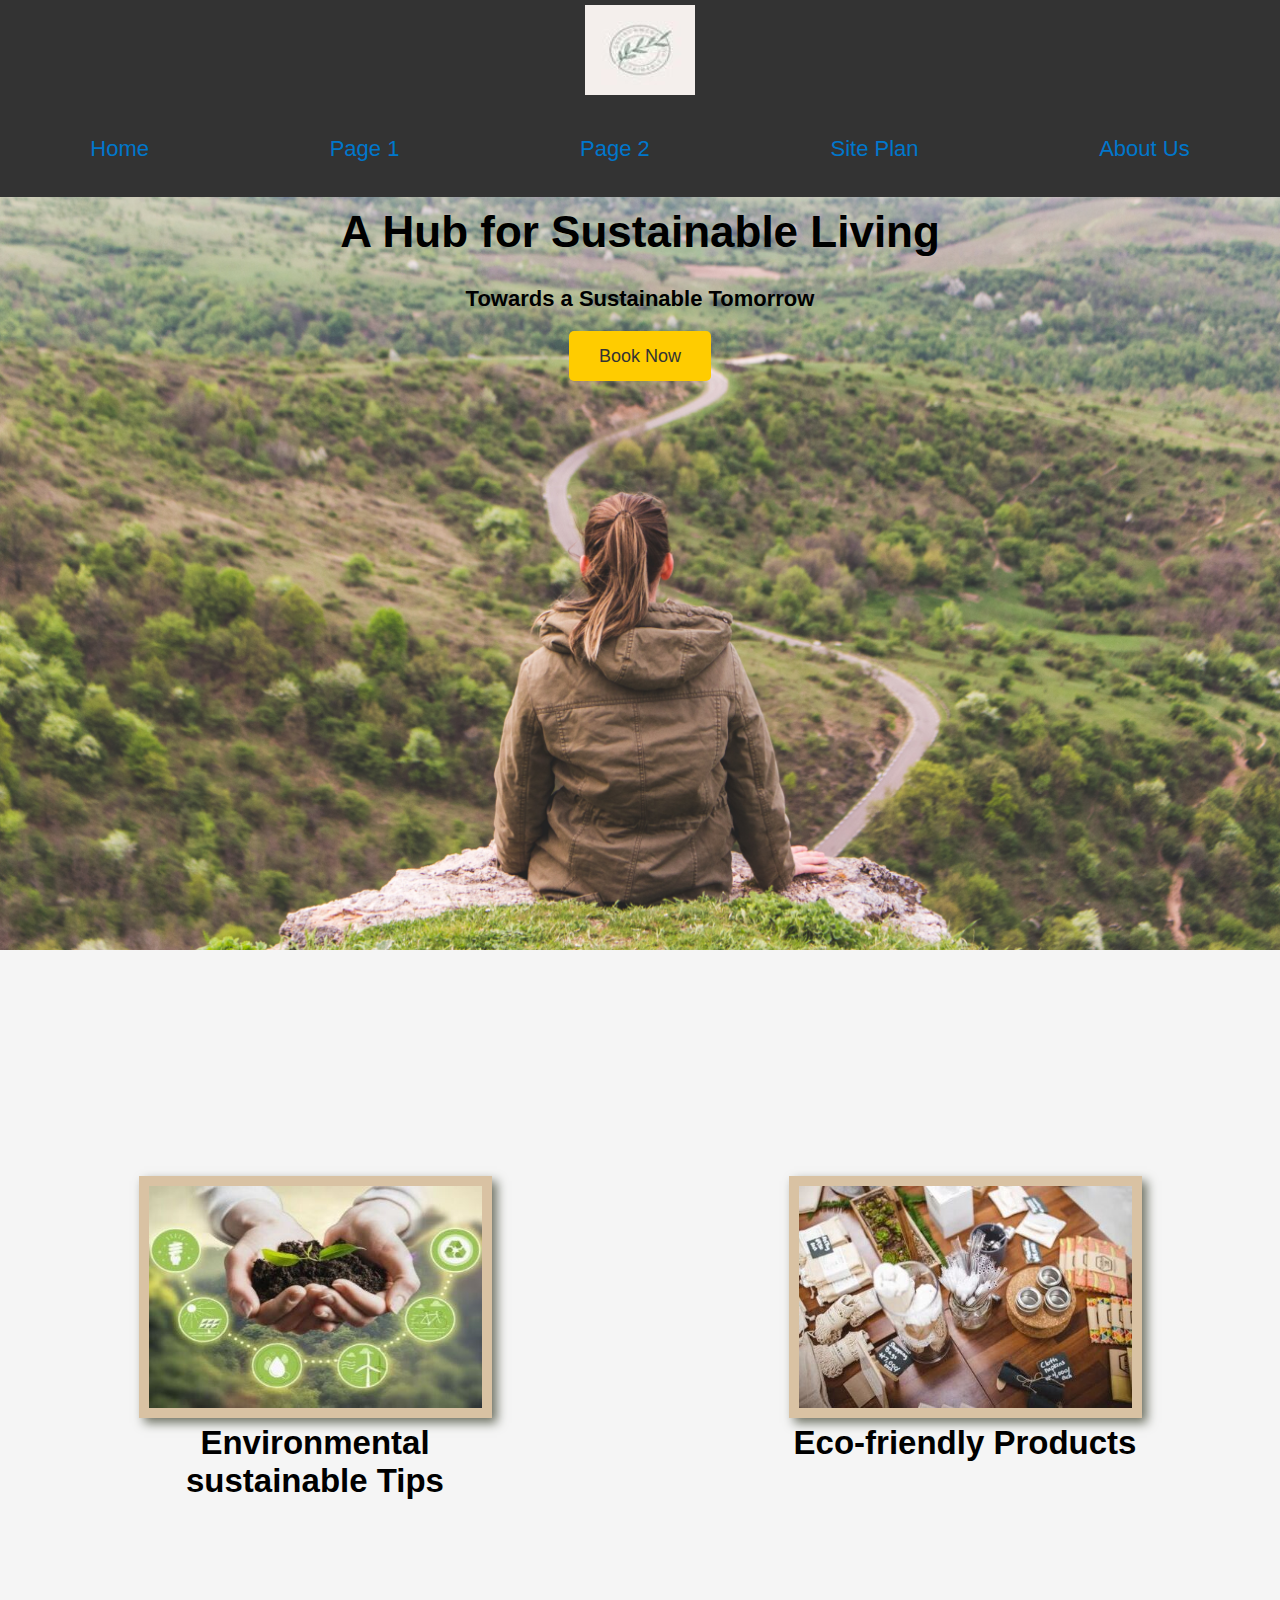
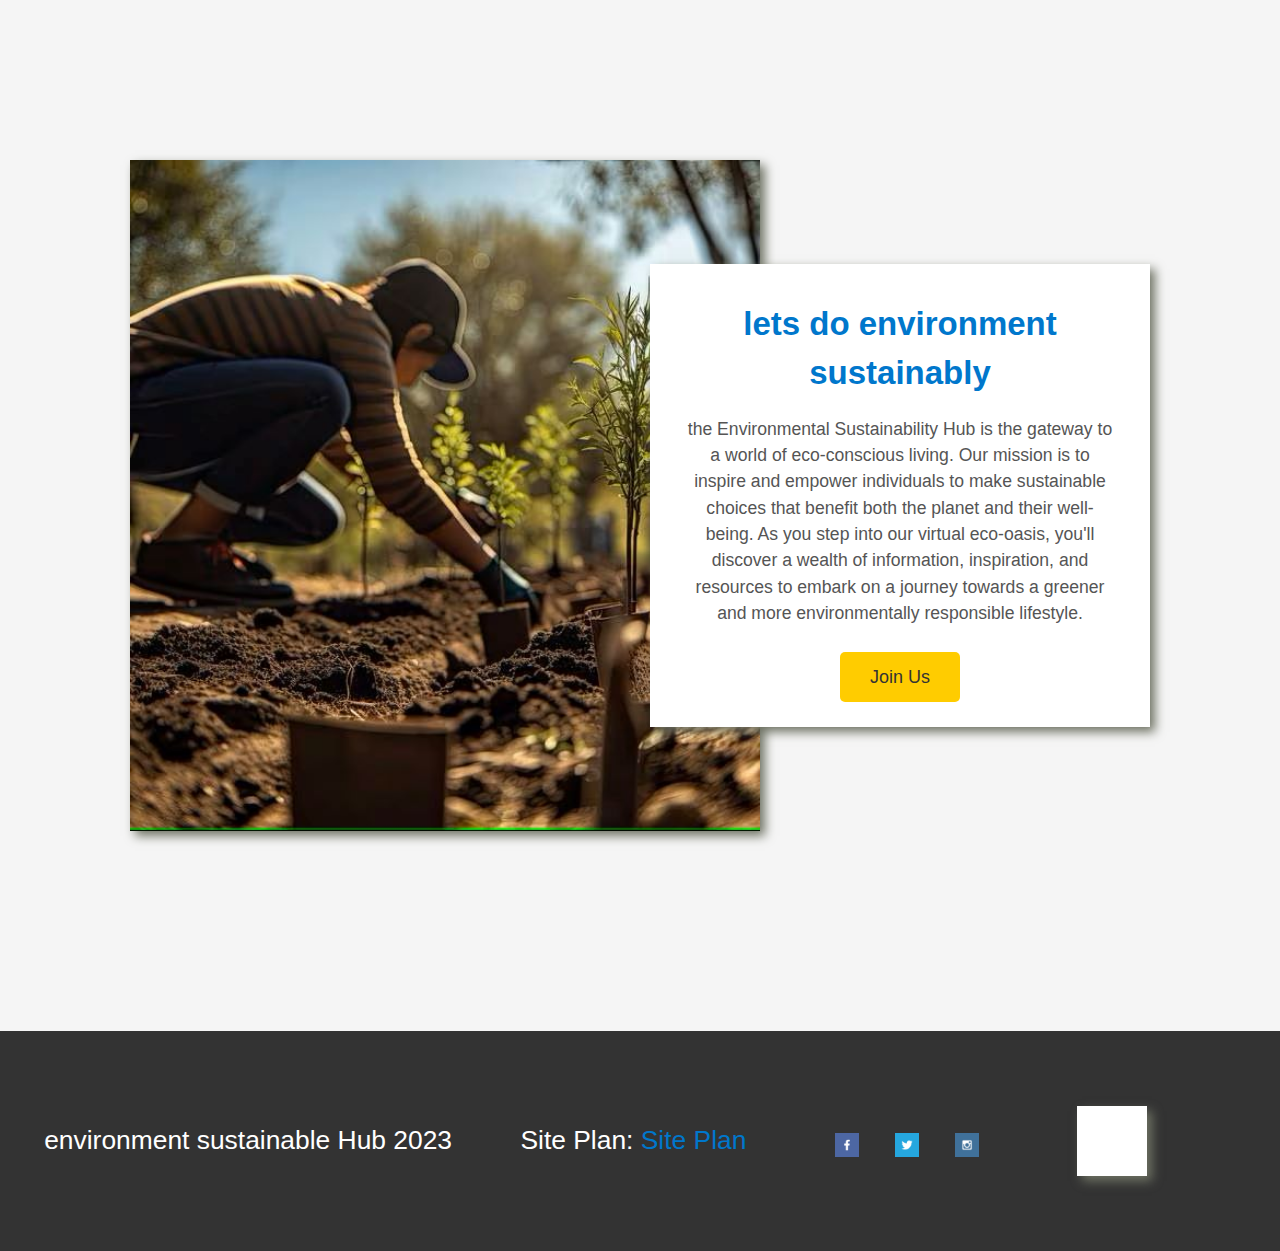
<file: index.html>
<!DOCTYPE html>
<html lang="en">
<head>
    <meta charset="UTF-8">
    <meta name="viewport" content="width=device-width, initial-scale=1.0">
    <link rel="stylesheet" href="./styles/styles.css">
    <title>Environmental Sustainability Hub</title>
    <base target="_blank">
    
</head>
<body><center>
    <header>
        <a id="logo1" href="index.html">
            <img src="images/logo 1.jpg" alt="Logo 1.png">
        </a>
        <nav>
            <a href="index.html">Home</a>
            <a href="./Tips.html">Page 1</a>
            <a href="./friendly.html">Page 2</a>
            <a href="./site-plan.html">Site Plan</a>
            <a href="https://sunandat.github.io/week-12-web-component-main/">About Us</a>
        </nav>
    </header>
    <div id="hero">
        <div id="hero-box">
            <img id="hero-img" src="images/envinorment1.jpg" alt="People enjoying white water rafting">
        </div>
        <section id="hero-msg">
            <h1 class="home-title">A Hub for Sustainable Living</h1>
            <h4>Towards a Sustainable Tomorrow </h4>
            <div class='button-box'>
                <a class='book' href="https://sunandat.github.io/wrr-base/contactus.html">Book Now</a>
            </div>
        </section>
    </div>
    <main class="home-grid">
        <section class="sustainable-card">
            <img class="card-img" src="images/sustainable tip.jpg" alt="sustainabil tips">
            <h2>Environmental sustainable Tips</h2>
        </section>
        <section class="eco-friendly-card">
            <img class="card-img" src="images/eco friendly.jpg" alt="eco-friendly">
            <h2>Eco-friendly Products</h2>
        </section>
        <img class="HUB" src="images/HUB.jpg" alt="HUB">
        <section class="msg">
            <h2>lets do environment sustainably</h2>
            <p>the Environmental Sustainability Hub is the gateway to a world of eco-conscious living. Our mission is to inspire and empower individuals to make sustainable choices that benefit both the planet and their well-being. As you step into our virtual eco-oasis, you'll discover a wealth of information, inspiration, and resources to embark on a journey towards a greener and more environmentally responsible lifestyle. </p>
            <a class='join' href=" https://sunandat.github.io/week-12-web-component-main/">Join Us</a>
        </section>
    </main>
    <footer>
        <p>environment sustainable Hub 2023</p>
        <p>Site Plan: <a href="./site-plan.html">Site Plan</a></p>
        <div class="social">
            <a href="https://facebook.com">
                <img src="images/facebook.png" alt="fb icon">
            </a>
            <a href="https://twitter.com">
                <img src="images/twitter.png" alt="twitter icon">
            </a>
            <a href="https://instagram.com">
                <img src="images/instagram.png" alt="instagram icon">
            </a>
        </div>
    </header>
    <div id="content">
        <div id="background">
            <!-- Content for the #background element goes here -->
        </div>
        <div class="msg">
            <!-- Content for the .msg element goes here -->
        </div>
    </div>
    <footer>
   
    </center>
    </footer>
</file>
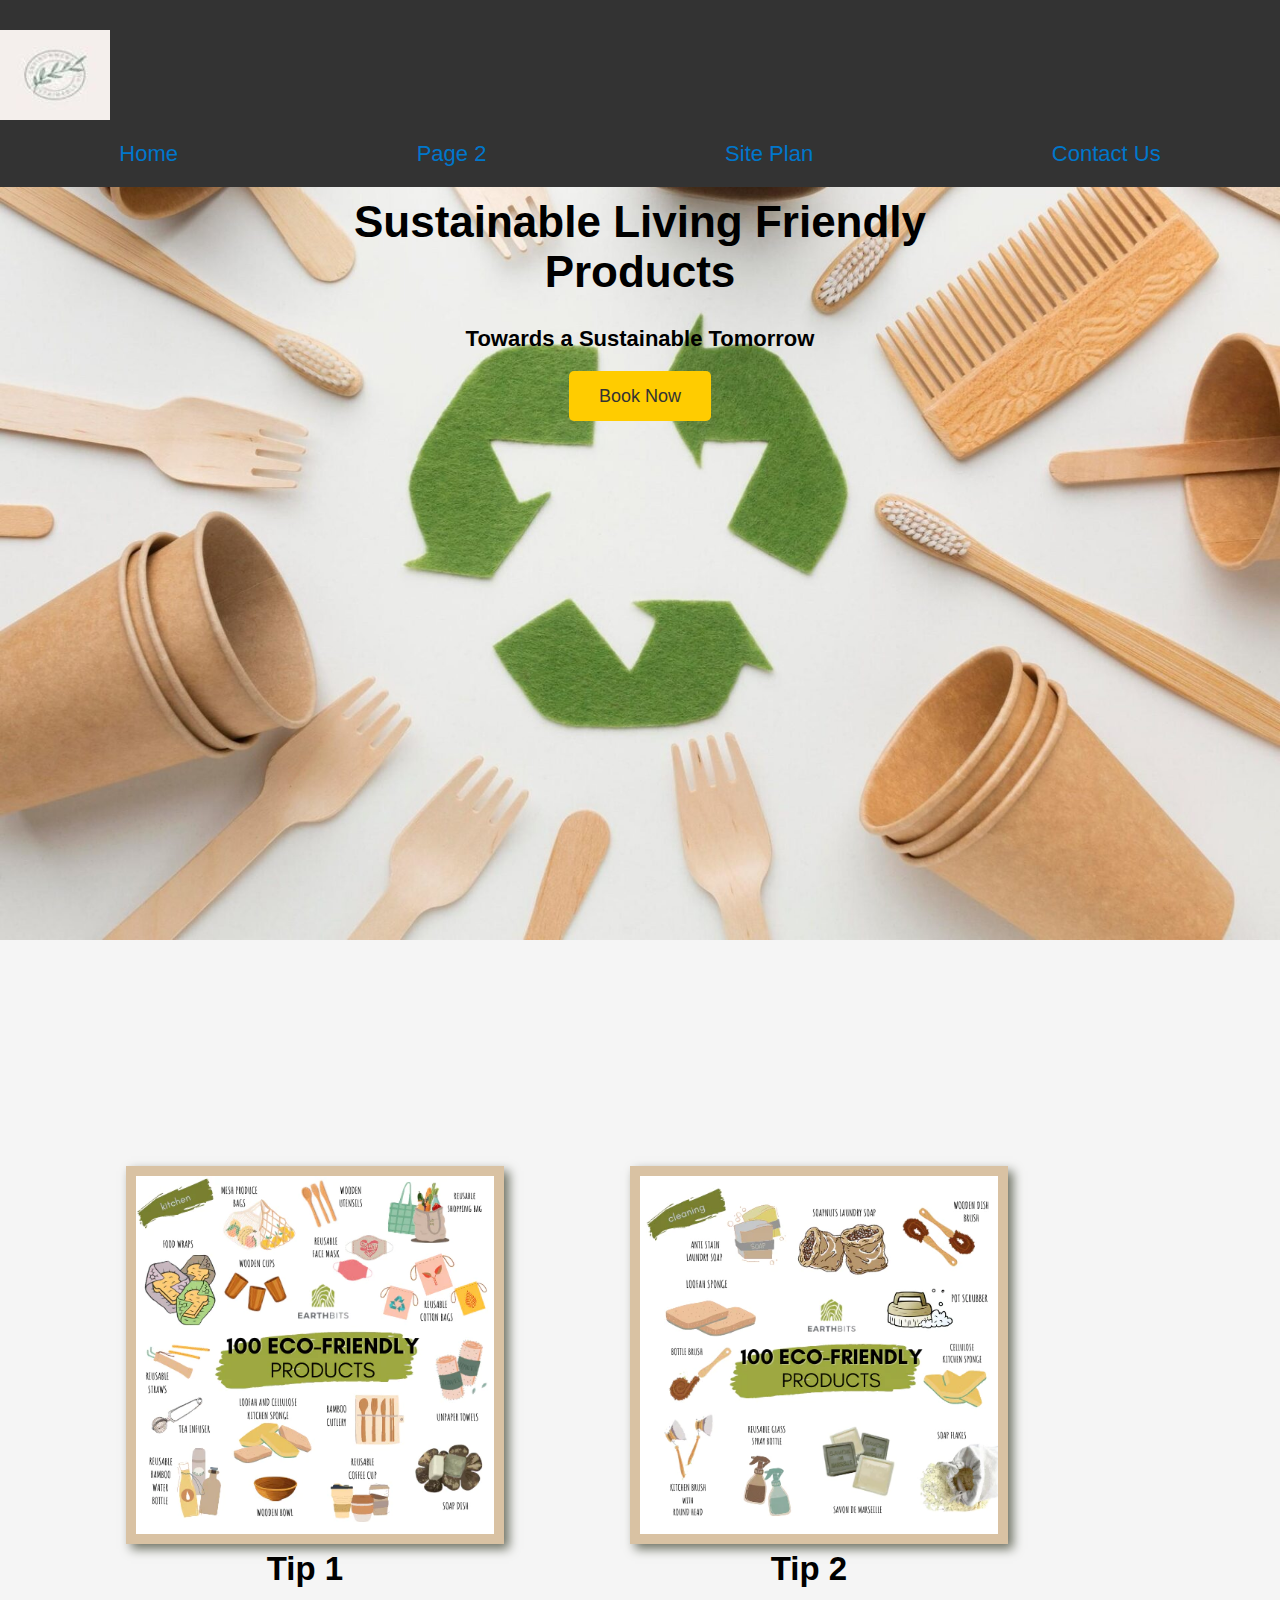
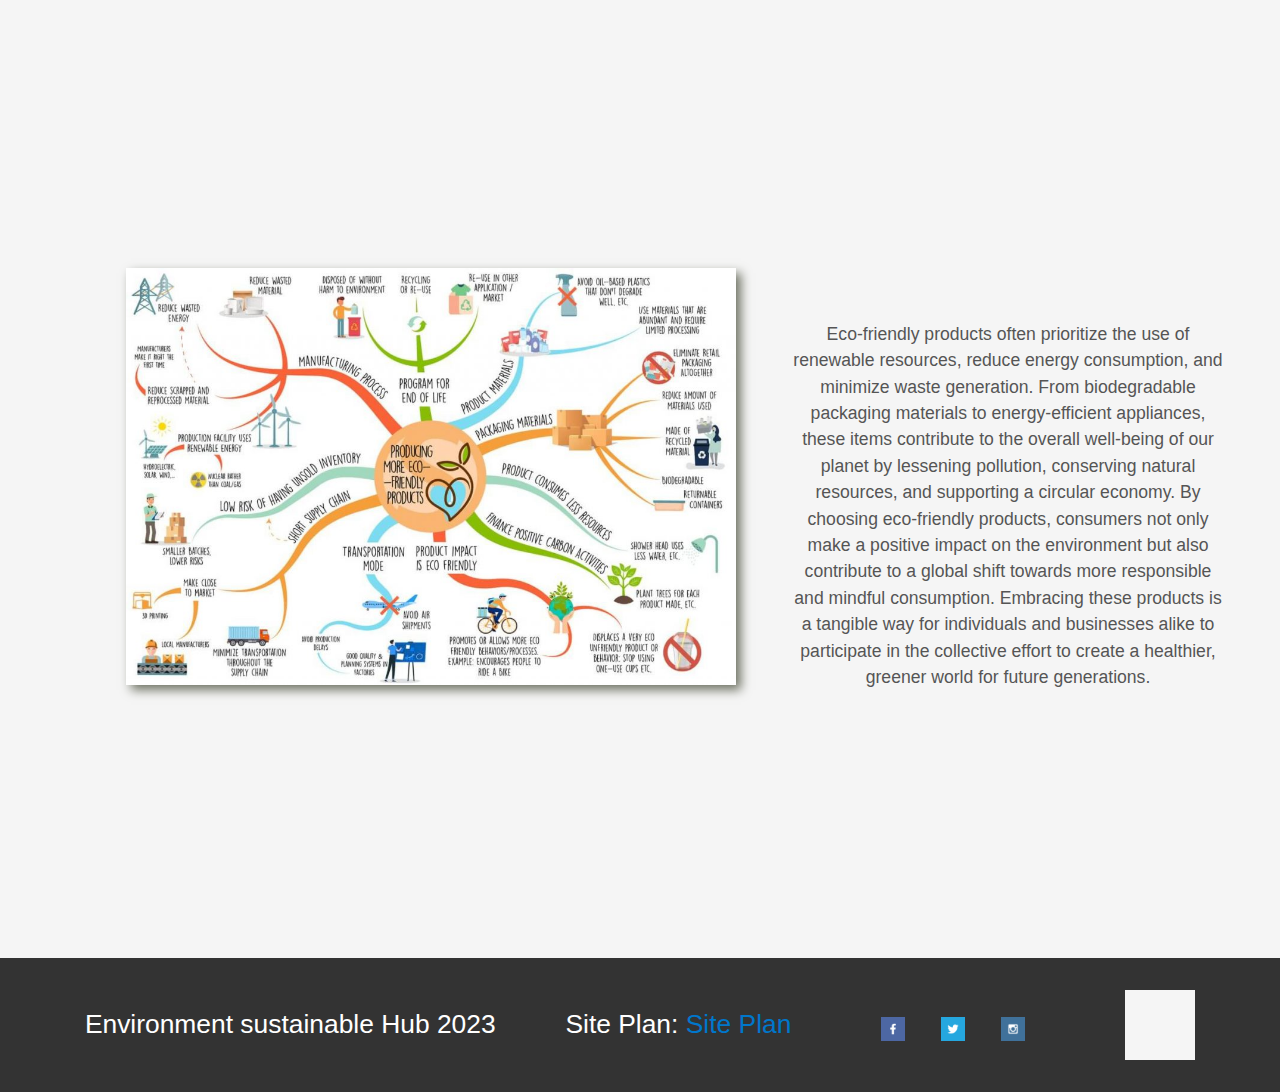
<file: friendly.html>
<!DOCTYPE html>
<html lang="en">
<head> 
    <meta charset="UTF-8">
    <meta name="viewport" content="width=device-width, initial-scale=1.0">
    <link rel="stylesheet" href="styles/subpage2.css">
    <title>Environmental Sustainability Hub</title>
    <base target="_blank">
    
</head>
<body class="subpage"></body>
<body><center>
    <header>
        <tr> <a id="logo1" href="index.html">
            <img src="images/logo 1.jpg" alt="Logo 1.png">
        </a>
        <nav>
            <a href="./index.html">Home</a>
            <a href="./friendly.html">Page 2</a>
            <a href="./site-plan.html">Site Plan</a>
            <a href="https://sunandat.github.io/week-12-web-component-main/">Contact Us</a>
        </nav>
    </tr>
    </header>
    <div id="hero">
        <div id="hero-box">
            <img id="hero-img" src="images/friendly products.jpg" alt="People enjoying white water rafting">
        </div>
        <section id="hero-msg">
            <h1 class="home-title">Sustainable Living Friendly Products</h1>
            <h4>Towards a Sustainable Tomorrow </h4>
            <div class='button-box'>
                <a class='book' href="https://sunandat.github.io/wrr-base/contactus.html">Book Now</a>
            </div>
        </section>
    </div>
    <main class="home-grid">
        <section class="tip1-card">
            <img class="card-img" src="images/eco products2.jpg" alt="sustainabil tip1">
            <h2>Tip 1</h2>
        </section>
        <section class="Tip2-card">
            <img class="card-img" src="images/eco products3.jpg" alt="sustainabil tip">
            <h2>Tip 2 </h2>
        </section>
        <section class="Final-card"></section>
        <img class="Final" src="images/eco products1.jpg" alt="Final">
        <section class="msg">
        
            <p> Eco-friendly products often prioritize the use of renewable resources, reduce energy consumption, and minimize waste generation. From biodegradable packaging materials to energy-efficient appliances, these items contribute to the overall well-being of our planet by lessening pollution, conserving natural resources, and supporting a circular economy. By choosing eco-friendly products, consumers not only make a positive impact on the environment but also contribute to a global shift towards more responsible and mindful consumption. Embracing these products is a tangible way for individuals and businesses alike to participate in the collective effort to create a healthier, greener world for future generations.





            </p>
        
        </section>
    </main>
    <footer>
        <p>Environment sustainable Hub 2023</p>
        <p>Site Plan: <a href="./site-plan.html">Site Plan</a></p>
        <div class="social">
            <a href="https://facebook.com">
                <img src="images/facebook.png" alt="fb icon">
            </a>
            <a href="https://twitter.com">
                <img src="images/twitter.png" alt="twitter icon">
            </a>
            <a href="https://instagram.com">
                <img src="images/instagram.png" alt="instagram icon">
            </a>
        </div>
    </header>
    <div id="content">
        <div id="background">
            <!-- Content for the #background element goes here -->
        </div>
        <div class="msg">
            <!-- Content for the .msg element goes here -->
        </div>
    </div>
    </center>
    </footer>
</file>
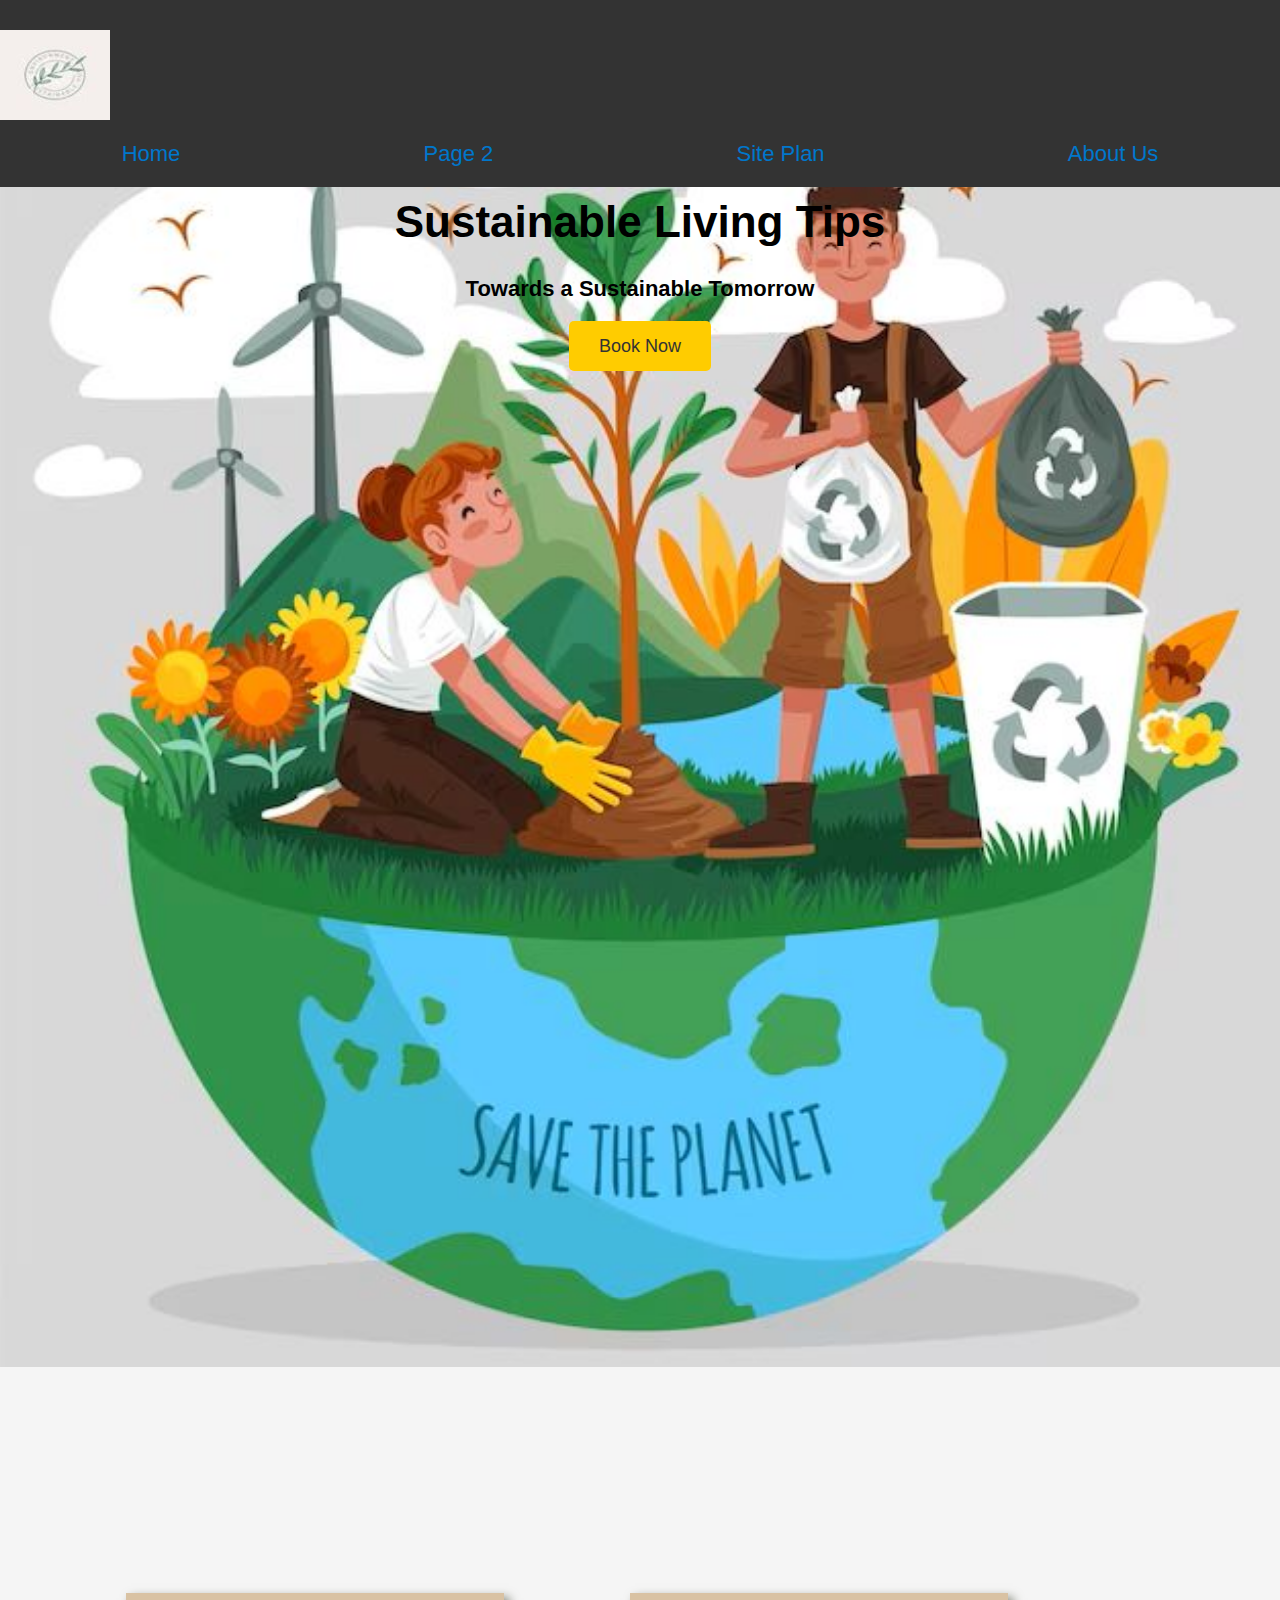
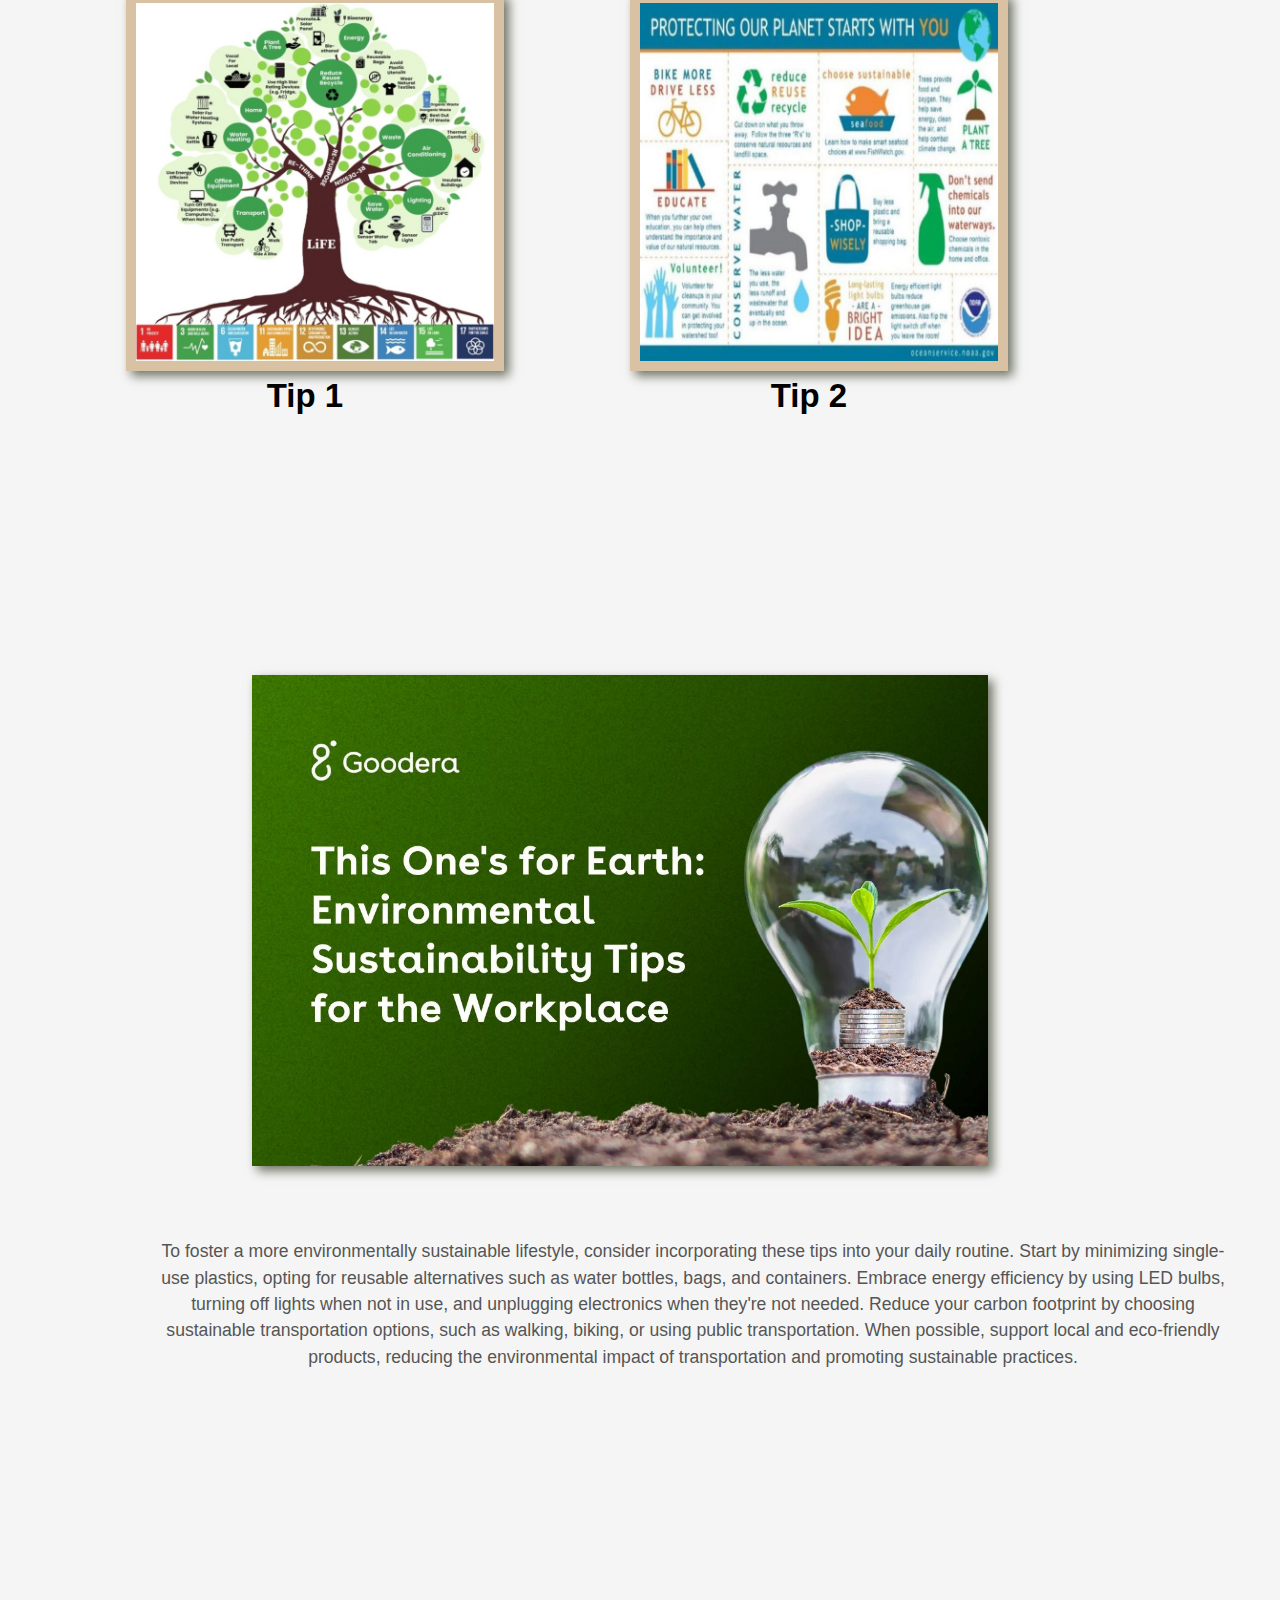
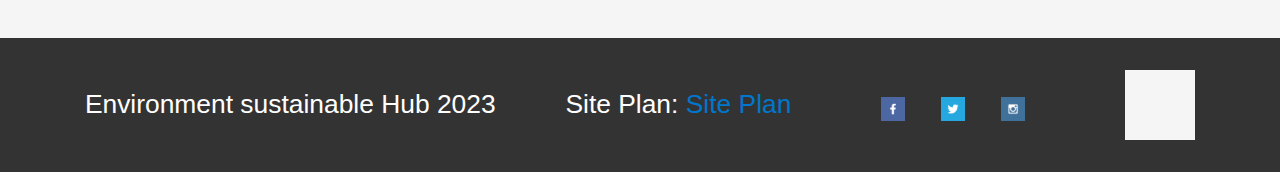
<file: Tips.html>
<!DOCTYPE html>
<html lang="en">

<head>
    <meta charset="UTF-8">
    <meta name="viewport" content="width=device-width, initial-scale=1.0">
    <link rel="stylesheet" href="styles/subpage1.css">
    <title>Environmental Sustainability Hub</title>
    <base target="_blank">

</head>

<body class="subpage"></body>

<body>
    <center>
        <header>
            <tr> <a id="logo1" href="index.html">
                    <img src="images/logo 1.jpg" alt="Logo 1.png">

                </a>
                <nav>

                    <a href="./index.html">Home</a>
                    <a href="./friendly.html">Page 2</a>
                    <a href="./site-plan.html">Site Plan</a>
                    <a href="https://sunandat.github.io/week-12-web-component-main/">About Us </a>

                </nav>
            </tr>
        </header>
        <div id="hero">
            <div id="hero-box">
                <img id="hero-img" src="images/tips.jpg" alt="People enjoying white water rafting">
            </div>
            <section id="hero-msg">
                <h1 class="home-title">Sustainable Living Tips</h1>
                <h4>Towards a Sustainable Tomorrow </h4>
                <div class='button-box'>
                    <a class='book' href="https://sunandat.github.io/week-12-web-component-main/">Book Now</a>
                </div>
            </section>
        </div>
        <main class="home-grid">
            <section class="tip1-card">
                <img class="card-img" src="images/tip1.jpg" alt="sustainabil tip1">
                <h2>Tip 1</h2>
            </section>
            <section class="Tip2-card">
                <img class="card-img" src="images/Tip2.jpg" alt="sustainabil tip">
                <h2>Tip 2 </h2>
            </section>
            <section class="Final-card"></section>
            <img class="Final" src="images/Final tip.jpg" alt="Final">
            <section class="msg">

                <p>To foster a more environmentally sustainable lifestyle, consider incorporating these tips into your
                    daily routine. Start by minimizing single-use plastics, opting for reusable alternatives such as
                    water bottles, bags, and containers. Embrace energy efficiency by using LED bulbs, turning off
                    lights when not in use, and unplugging electronics when they're not needed. Reduce your carbon
                    footprint by choosing sustainable transportation options, such as walking, biking, or using public
                    transportation. When possible, support local and eco-friendly products, reducing the environmental
                    impact of transportation and promoting sustainable practices. </p>

            </section>
        </main>
        <footer>
            <p>Environment sustainable Hub 2023</p>
            <p>Site Plan: <a href="./site-plan.html">Site Plan </a></p>
            <div class="social">
                <a href="https://facebook.com">
                    <img src="images/facebook.png" alt="fb icon">
                </a>
                <a href="https://twitter.com">
                    <img src="images/twitter.png" alt="twitter icon">
                </a>
                <a href="https://instagram.com">
                    <img src="images/instagram.png" alt="instagram icon">
                </a>
            </div>
            </header>
            <div id="content">
                <div id="background">
                    <!-- Content for the #background element goes here -->
                </div>
                <div class="msg">
                    <!-- Content for the .msg element goes here -->
                </div>
            </div>
    </center>
    </footer>
</file>
<file: styles/styles.css>
/* Import Google Fonts */
@import url('https://fonts.googleapis.com/css2?family=Inter&family=Roboto:ital,wght@1,300;1,400&family=Rock+Salt&display=swap');
@import url('https://fonts.googleapis.com/css2?family=Young+Serif&display=swap');

/* Set font families for the entire page */
body {
    font-family: 'YourChosenFont', Arial, sans-serif;
    font-size: 22px;
    /* Backup fonts here */
}

.home-title {
    font-family: 'YourChosenHeadlineFont', Bradley Hand, sans-serif;
    font-size: 2em;
    /* Backup fonts here */
}

/* Adjust font sizes */
.book, .join {
    font-size: 18px;
}

.msg p {
    font-size: 0.8em;
}

/* Increase line height for the .msg section */
.msg {
    line-height: 1.5;
}

/* Reset margin and padding */
body {
    background-color: #fcfbfb;
    margin: 0;
    padding: 0;
    font-family: Raleway, Arial, sans-serif;
    font-size: 22px; 
}

h2 {
    margin: 0;
}

/* Add padding */
#logo1 {
    padding-top: 5px;
}

nav a {
    text-decoration: none;
    color: #fcfbfb;
    text-align: center;
    padding: 35px;
}

.book, .join {
    padding: 15px 30px;
}

.icon {
    padding-top: 10px;
}

.msg {
    padding: 35px;
}

.msg p {
    padding-bottom: 15px;
}

footer {
    padding: 5px 50px;
}

footer .social img {
    padding-top: 15px;
}

/* Add margins */
.home-title {
    margin-top: 10px;
}

.book, .join {
    background-color: #d9c2a3;
    color: black;
    text-decoration: none;
    font-size: 18px;
    padding: 15px 30px;
    margin-top: 50px;
}

.sustainable-card, .eco-friendly-card, .environmental-blog-card {
    margin: 200px 0;
}

footer {
    margin-top: 200px;
}

/* Add borders, border-radius, and box-sizing */
.book, .join {
    background-color: #d9c2a3;
    color: black;
    text-decoration: none;
    font-size: 18px;
    padding: 15px 30px;
    margin-top: 50px;
    border-radius: 5px;
}

.card-img {
    border: 10px solid #d9c2a3; /* You can use your own color here */
}

.HUB{
    box-sizing: border-box;
}
footer {
    padding: 5px 10px;
    margin-top: 200px;
    background-color: #6f7364;
    display: flex;
    justify-content: space-around;
    align-items: center;
}

footer p {
    color: #ffffff;
}

footer a {
    color: #ffffff;
    text-decoration: none;
    margin-right: 20px;
}

.social img {
    width: 24px;
    margin-right: 10px;
}


/* Header Grid */
header {
    display: grid;
    grid-template-columns: 1fr;
    text-align: center;
    background-color: #333333;
    color: #0e7a74;
}

.logo1 {
    padding-top: 5px;
    justify-self: center;
    align-self: start;
}

nav {
    display: flex;
    justify-content: space-around;
}

#logo image {
    padding-top: 5px;
    justify-self: center;
    align-self: center;
}

/* Hero Grid */
#hero {
    display: grid;
    grid-template-columns: 1fr 3fr 1fr;
    margin-top: -100px;
}

#hero-box {
    grid-column: 1/4;
    grid-row: 1/3;
    z-index: -1;
}

#hero-msg {
    grid-column: 2/3;
    grid-row: 1/2;
    margin-top: 100px;
}

#hero-msg h4 {
    color: black;
}
#hero-msg h1 {
    color: black;
}
/* Main Grid */
/* Set the width of .card-img and .mountains to 100% */
.card-img, .HUB {
    width: 90%;
}

/* Create the main grid */
.home-grid {
    display: grid;
    grid-template-columns: repeat(10, 1fr); /* 10 equal columns */
    gap: 20px; /* Adjust the gap between items as needed */
}

/* Place the grid items within the main grid */
.salmon-card {
    grid-column: 2 / span 3;
    grid-row: 2 / span 1;
} 

.About1{
    grid-column: 1 / span 3;
    grid-row: 6 / 7;
}

/* Adjust font sizes */
.book, .join {
    font-size: 18px;
}

.msg p {
    font-size: 0.8em;
}

/* ... Other common styles ... */

/* Media queries for responsive design */
@media screen and (max-width: 900px) {
    /* ... responsive styles ... */
}

/* Place the grid items within the main grid */
.sustainable-card {
    grid-column:  2/ span 3;
    grid-row: 2 / span 1;
}

.eco-friendly-card {
    grid-column: 7 / span 3;
    grid-row: 2 / span 1;
}

#background {
    grid-column: 1 / span 11;
    grid-row: 4 / span 6;
}

.HUB {
    grid-column: 2 / span 6;
    grid-row: 5 / span 3;
}

.msg {
    grid-column: 6 / span 5;
    grid-row: 6 / span 1;
}
/* Add hover effect and box shadow to card images */
.card-img {
    border: 10px solid #d9c2a3;
    transition: transform 0.5s, opacity 0.5s;
    box-shadow: 5px 5px 10px #6f7364;
}

.card-img:hover {
    opacity: 0.6;
    transform: scale(1.1);
}

/* Add box shadow to the message section */
.msg {
    background-color: #6f7364;
    padding: 35px;
    grid-column: 6/10;
    grid-row: 6/7;
    box-shadow: 5px 5px 10px #6f7364;
}

/* Add box shadow to the mountains image */
.HUB {
    width: 100%;
    grid-column: 2/7;
    grid-row: 5/8;
    box-shadow: 5px 5px 10px #6f7364;
}
/* Responsive Design */
@media screen and (max-width: 900px) {
    #hero, .home-grid {
        display: block;
        height: auto;
    }
    nav, footer {
        flex-direction: column;
    }
    nav a {
        display: block;
        padding: 15px;
    }
    #hero {
        margin-top: 0;
    }
    #hero-msg {
        margin-top: 0;
    }
    #hero-msg h4 {
        display: none;
    }
    .home-title {
        font-size: 25px;
        color: #89b511;
    }
    .sustainable-card, .eco-friendly-card, .environmental-blog-card { 
        margin: 50px auto;
        width: 60%;
    }
    #background {
        display: none;
    }
    .mountains, .msg {
        width: 80%;
        display: block;
        margin: 0 auto;
    }
    footer {
        margin-top: 25px;
    }
}

/* Your original CSS code below */
/* Set the max-width and center the container */
#container {
    max-width: 1600px;
    margin: 0 auto;
    padding: 20px;
}

/* Background color for the body */
body {
    background-color: #f5f5f5; /* Light gray background color */
}

/* Background color for the header */
header {
    background-color: #333333; /* Dark gray background color */
    color: #ffffff; /* White text color */
}

/* Background color for navigation links */
nav a {
    background-color: transparent;
    color: #0077cc; /* Blue text color */
    text-decoration: none;
}

/* Background color for navigation links on hover */
nav a:hover {
    background-color: #0077cc; /* Blue background color on hover */
    color: #ffffff; /* White text color on hover */
    text-decoration: underline;
}

/* Background color for .home-title */
.home-title {
    background-color: transparent;
    color: #b29a9a; /* Dark gray text color */
}

/* Background color for h4 elements */
h4 {
    background-color: transparent;
    color: #555555; /* Gray text color */
}

/* Set the width for the logo */
.logo image {
    width: 80px;
}

/* Set the width for all the card icons */
.icon {
    width: 80px;
}

/* Set a responsive width for the hero image */
#hero-img {
    width: 100%;
}

/* Background color for elements with class .book and .join */
.book,
.join {
    background-color: #ffcc00; /* Yellow background color */
    color: #333333; /* Dark gray text color */
}

/* Background color for .book and .join on hover */
.book:hover,
.join:hover {
    background-color: #ff9900; /* Orange background color on hover */
    color: #ffffff; /* White text color on hover */
}

/* Set the height and background color for the background div

/* Background color for the .msg element */
.msg {
    background-color: #ffffff; /* White background color */
    color: #333333; /* Dark gray text color */
}

/* Text color for h2 elements inside .msg */
.msg h2 {
    color: #0077cc; /* Blue text color */
}

/* Text color for paragraphs inside .msg */
.msg p {
    color: #555555; /* Gray text color */
}

/* Increase the font size of footer text */
footer p {
    font-size: 1.2em;
}

/* Background color for the footer */
footer {
    background-color: #333333; /* Dark gray background color */
    color: #ffffff; /* White text color */
}

/* Text color for footer links */
footer a {
    color: #0077cc; /* Blue text color */
    text-decoration: none;
}

/* Text color for footer links on hover */
footer a:hover {
    color: #ff9900; /* Orange text color on hover */
    text-decoration: underline;
}
</file>
<file: styles/subpage2.css>
/* Import Google Fonts */
@import url('https://fonts.googleapis.com/css2?family=Inter&family=Roboto:ital,wght@1,300;1,400&family=Rock+Salt&display=swap');
@import url('https://fonts.googleapis.com/css2?family=Young+Serif&display=swap');

/* Set font families for the entire page */
body {
    font-family: 'YourChosenFont', Arial, sans-serif;
    font-size: 22px;
    /* Backup fonts here */
}

.home-title {
    font-family: 'YourChosenHeadlineFont', Bradley Hand, sans-serif;
    font-size: 2em;
    /* Backup fonts here */
}

/* Adjust font sizes */
.book,
.join {
    font-size: 18px;
}

.msg p {
    font-size: 0.8em;
}

/* Increase line height for the .msg section */
.msg {
    line-height: 1.5;
}

/* Reset margin and padding */
body {
    background-color: #fcfbfb;
    margin: 0;
    padding: 0;
    font-family: Raleway, Arial, sans-serif;
    font-size: 22px;
}

h2 {
    margin: 0;
}

/* Add padding */
/* Logo styling */
#logo1 {
    padding-top: 30px;
    width: 50px;
    /* Set a specific width for your logo */
}

/* Navigation styling */
nav {
    display: flex;
    justify-content: space-around;
    padding-bottom: 5px;
    /* Add padding at the bottom */
    background-color: #333333;
    /* Dark gray background color */
}

nav a {
    text-decoration: none;
    color: #fcfbfb;
    padding: 15px;
    text-align: center;
}

/* ... (other styles) ... */

.book,
.join {
    padding: 15px 30px;
}

.icon {
    padding-top: 10px;
}

.msg {
    padding: 35px;
}

.msg p {
    padding-bottom: 15px;
}

footer {
    padding: 25px 50px;
}

footer .social img {
    padding-top: 15px;
}

/* Add margins */
.home-title {
    margin-top: 10px;
}

.book,
.join {
    background-color: #d9c2a3;
    color: black;
    text-decoration: none;
    font-size: 18px;
    padding: 15px 30px;
    margin-top: 50px;
}

.tip1-card {
    margin: 200px 0;
    width: 100%;
}

.Tip2-card {
    margin: 200px 0;
    width: 100%;
}

footer {
    margin-top: 200px;
}

/* Add borders, border-radius, and box-sizing */
.book,
.join {
    background-color: #d9c2a3;
    color: black;
    text-decoration: none;
    font-size: 18px;
    padding: 15px 30px;
    margin-top: 50px;
    border-radius: 5px;
}

.card-img {
    border: 10px solid #d9c2a3;
    /* You can use your own color here */
}

.HUB {
    box-sizing: border-box;
}

footer {
    padding: 25px 50px;
    margin-top: 200px;
    background-color: #6f7364;
    display: flex;
    justify-content: space-around;
    align-items: center;
}

footer p {
    color: #ffffff;
}

footer a {
    color: #0077cc;
    text-decoration: none;
    margin-right: 20px;
}

.social img {
    width: 24px;
    margin-right: 10px;
}


/* Header Grid */
header {
    display: grid;
    grid-template-columns: 1fr;
    text-align: center;
    background-color: #333333;
    color: #0e7a74;
}

.logo1 {
    padding-top: 5px;
    justify-self: center;
    align-self: start;
}

nav {
    display: flex;
    justify-content: space-around;
}

#logo image {
    padding-top: 5px;
    justify-self: center;
    align-self: center;
}

/* Hero Grid */
#hero {
    display: grid;
    grid-template-columns: 1fr 3fr 1fr;
    margin-top: -100px;
}

#hero-box {
    grid-column: 1/4;
    grid-row: 1/3;
    z-index: -1;
}

#hero-msg {
    grid-column: 2/3;
    grid-row: 1/2;
    margin-top: 100px;
}

#hero-msg h4 {
    color: black;
}

#hero-msg h1 {
    color: black;
}

/* Main Grid */
/* Set the width of .card-img and .mountains to 100% */
.card-img,
.Final {
    width: 100%;
}

/* Create the main grid */
.home-grid {
    display: grid;
    grid-template-columns: repeat(10, 1fr);
    /* 10 equal columns */
    gap: 20px;
    /* Adjust the gap between items as needed */
}

/* Place the grid items within the main grid */
.tip1-card {
    grid-column: 2/ span 3;
    grid-row: 2 / span 1;
}

.Tip2-card {
    grid-column: 6 / span 3;
    grid-row: 2 / span 1;
}

.Final-card {
    grid-column: 6 / span 7;
    grid-row: 1/ span 7;
}

/* Place the grid items within the main grid */


/* Adjust font sizes */
.book,
.join {
    font-size: 18px;
}

.msg p {
    font-size: 0.8em;
}

/* ... Other common styles ... */

/* Media queries for responsive design */
@media screen and (max-width: 900px) {
    /* ... responsive styles ... */
}

#background {
    grid-column: 1 / span 11;
    grid-row: 4 / span 6;
}

.mountains {
    grid-column: 2 / span 6;
    grid-row: 5 / span 3;
}

.msg {
    grid-column: 2 / span 12;
    grid-row: 11 / span 8;
}

/* Add hover effect and box shadow to card images */
.card-img {
    border: 10px solid #d9c2a3;
    transition: transform 0.5s, opacity 0.5s;
    box-shadow: 5px 5px 10px #6f7364;
}

.card-img:hover {
    opacity: 0.6;
    transform: scale(1.1);
}

/* Add box shadow to the message section */
.msg {
    grid-column: 7/12;
    grid-row: 6/9;

}

/* Add box shadow to the final image */
.Final {
    width: 100%;
    grid-column: 2 / span 5;
    grid-row: 6 / span 2;
    box-shadow: 5px 5px 10px #6f7364;
}

/* Responsive Design */
@media screen and (max-width: 900px) {

    #hero,
    .home-grid {
        display: block;
        height: auto;
    }

    nav,
    footer {
        flex-direction: column;
    }

    nav a {
        display: block;
        padding: 15px;
    }

    #hero {
        margin-top: 0;
    }

    #hero-msg {
        margin-top: 0;
    }

    #hero-msg h4 {
        display: none;
    }

    .home-title {
        font-size: 25px;
        color: #89b511;
    }

    #background {
        display: none;
    }

    .mountains,
    .msg {
        width: 80%;
        display: block;
        margin: 0 auto;
    }

    footer {
        margin-top: 25px;
    }
}

/* Your original CSS code below */
/* Set the max-width and center the container */
#container {
    max-width: 1600px;
    margin: 0 auto;
    padding: 20px;
}

/* Background color for the body */
body {
    background-color: #f5f5f5;
    /* Light gray background color */
}

/* Background color for the header */
header {
    background-color: #333333;
    /* Dark gray background color */
    color: #ffffff;
    /* White text color */
}

/* Background color for navigation links */
nav a {
    background-color: transparent;
    color: #0077cc;
    /* Blue text color */
    text-decoration: none;
}

/* Background color for navigation links on hover */
nav a:hover {
    background-color: #0077cc;
    /* Blue background color on hover */
    color: #ffffff;
    /* White text color on hover */
    text-decoration: underline;
    text-align: center;
}

/* Background color for .home-title */
.home-title {
    background-color: transparent;
    color: #b29a9a;
    /* Dark gray text color */
}

/* Background color for h4 elements */
h4 {
    background-color: transparent;
    color: #555555;
    /* Gray text color */
}

/* Set the width for the logo */
.logo image {
    width: 80px;
}

/* Set the width for all the card icons */
.icon {
    width: 80px;
}

/* Set a responsive width for the hero image */
#hero-img {
    width: 100%;
}

/* Background color for elements with class .book and .join */
.book,
.join {
    background-color: #ffcc00;
    /* Yellow background color */
    color: #333333;
    /* Dark gray text color */
}

/* Background color for .book and .join on hover */
.book:hover,
.join:hover {
    background-color: #ff9900;
    /* Orange background color on hover */
    color: #ffffff;
    /* White text color on hover */
}

/* Background color for the .msg element */
.msg {
    background-color: #f5f5f5;
    /* White background color */
    color: #333333;
    /* Dark gray text color */
}

/* Text color for h2 elements inside .msg */
.msg h2 {
    color: #0077cc;
    /* Blue text color */
}

/* Text color for paragraphs inside .msg */
.msg p {
    color: #555555;
    /* Gray text color */
}

/* Increase the font size of footer text */
footer p {
    font-size: 1.2em;
}

/* Background color for the footer */
footer {
    background-color: #333333;
    /* Dark gray background color */
}

/* Text color for footer links on hover */
footer a:hover {
    color: #ff9900;
    /* Orange text color on hover */
    text-decoration: underline;
}
</file>
<file: styles/subpage1.css>
/* Import Google Fonts */
@import url('https://fonts.googleapis.com/css2?family=Inter&family=Roboto:ital,wght@1,300;1,400&family=Rock+Salt&display=swap');
@import url('https://fonts.googleapis.com/css2?family=Young+Serif&display=swap');

/* Set font families for the entire page */
body {
    font-family: 'YourChosenFont', Arial, sans-serif;
    font-size: 22px;
    /* Backup fonts here */
}

.home-title {
    font-family: 'YourChosenHeadlineFont', Bradley Hand, sans-serif;
    font-size: 2em;
    /* Backup fonts here */
}

/* Adjust font sizes */
.book,
.join {
    font-size: 18px;
}

.msg p {
    font-size: 0.8em;
}

/* Increase line height for the .msg section */
.msg {
    line-height: 1.5;
}

/* Reset margin and padding */
body {
    background-color: #fcfbfb;
    margin: 0;
    padding: 0;
    font-family: Raleway, Arial, sans-serif;
    font-size: 22px;
}

h2 {
    margin: 0;
}

/* Add padding */
/* Logo styling */
#logo1 {
    padding-top: 30px;
    width: 50px;
    /* Set a specific width for your logo */
}

/* Navigation styling */
nav {
    display: flex;
    justify-content: space-around;
    padding-bottom: 5px;
    /* Add padding at the bottom */
    background-color: #333333;
    /* Dark gray background color */
}

nav a {
    text-decoration: none;
    color: #fcfbfb;
    padding: 15px;
    text-align: center;
}

/* ... (other styles) ... */

.book,
.join {
    padding: 15px 30px;
}

.icon {
    padding-top: 10px;
}

.msg {
    padding: 35px;
}

.msg p {
    padding-bottom: 15px;
}

footer {
    padding: 25px 50px;
}

footer .social img {
    padding-top: 15px;
}

/* Add margins */
.home-title {
    margin-top: 10px;
}

.book,
.join {
    background-color: #d9c2a3;
    color: black;
    text-decoration: none;
    font-size: 18px;
    padding: 15px 30px;
    margin-top: 50px;
}

.tip1-card {
    margin: 200px 0;
    width: 100%;
}

.Tip2-card {
    margin: 200px 0;
    width: 100%;
}

footer {
    margin-top: 200px;
}

/* Add borders, border-radius, and box-sizing */
.book,
.join {
    background-color: #d9c2a3;
    color: black;
    text-decoration: none;
    font-size: 18px;
    padding: 15px 30px;
    margin-top: 50px;
    border-radius: 5px;
}

.card-img {
    border: 10px solid #d9c2a3;
    /* You can use your own color here */
}

.HUB {
    box-sizing: border-box;
}

footer {
    padding: 25px 50px;
    margin-top: 200px;
    background-color: #6f7364;
    display: flex;
    justify-content: space-around;
    align-items: center;
}

footer p {
    color: #ffffff;
}

footer a {
    color: #0077cc;
    text-decoration: none;
    margin-right: 20px;
}

.social img {
    width: 24px;
    margin-right: 10px;
}


/* Header Grid */
header {
    display: grid;
    grid-template-columns: 1fr;
    text-align: center;
    background-color: #333333;
    color: #0e7a74;
}

.logo1 {
    padding-top: 5px;
    justify-self: center;
    align-self: start;
}

nav {
    display: flex;
    justify-content: space-around;
}

#logo image {
    padding-top: 5px;
    justify-self: center;
    align-self: center;
}

/* Hero Grid */
#hero {
    display: grid;
    grid-template-columns: 1fr 3fr 1fr;
    margin-top: -100px;
}

#hero-box {
    grid-column: 1/4;
    grid-row: 1/3;
    z-index: -1;
}

#hero-msg {
    grid-column: 2/3;
    grid-row: 1/2;
    margin-top: 100px;
}

#hero-msg h4 {
    color: black;
}

#hero-msg h1 {
    color: black;
}

/* Main Grid */
/* Set the width of .card-img and .mountains to 100% */
.card-img,
.Final {
    width: 100%;
}

/* Create the main grid */
.home-grid {
    display: grid;
    grid-template-columns: repeat(10, 1fr);
    /* 10 equal columns */
    gap: 20px;
    /* Adjust the gap between items as needed */
}

/* Place the grid items within the main grid */
.tip1-card {
    grid-column: 2/ span 3;
    grid-row: 2 / span 1;
}

.Tip2-card {
    grid-column: 6 / span 3;
    grid-row: 2 / span 1;
}

.Final-card {
    grid-column: 6 / span 7;
    grid-row: 1/ span 7;
}

/* Place the grid items within the main grid */


/* Adjust font sizes */
.book,
.join {
    font-size: 18px;
}

.msg p {
    font-size: 0.8em;
}

/* ... Other common styles ... */

/* Media queries for responsive design */
@media screen and (max-width: 900px) {
    /* ... responsive styles ... */
}

#background {
    grid-column: 1 / span 11;
    grid-row: 4 / span 6;
}

.mountains {
    grid-column: 2 / span 6;
    grid-row: 5 / span 3;
}

.msg {
    grid-column: 2 / span 12;
    grid-row: 11 / span 8;
}

/* Add hover effect and box shadow to card images */
.card-img {
    border: 10px solid #d9c2a3;
    transition: transform 0.5s, opacity 0.5s;
    box-shadow: 5px 5px 10px #6f7364;
}

.card-img:hover {
    opacity: 0.6;
    transform: scale(1.1);
}

/* Add box shadow to the message section */
.msg {
    grid-column: 2/12;
    grid-row: 11/8;

}

/* Add box shadow to the final image */
.Final {
    width: 100%;
    grid-column: 3/9;
    grid-row: 5/8;
    box-shadow: 5px 5px 10px #6f7364;
}

/* Responsive Design */
@media screen and (max-width: 900px) {

    #hero,
    .home-grid {
        display: block;
        height: auto;
    }

    nav,
    footer {
        flex-direction: column;
    }

    nav a {
        display: block;
        padding: 15px;
    }

    #hero {
        margin-top: 0;
    }

    #hero-msg {
        margin-top: 0;
    }

    #hero-msg h4 {
        display: none;
    }

    .home-title {
        font-size: 25px;
        color: #89b511;
    }

    #background {
        display: none;
    }

    .mountains,
    .msg {
        width: 80%;
        display: block;
        margin: 0 auto;
    }

    footer {
        margin-top: 25px;
    }
}

/* Your original CSS code below */
/* Set the max-width and center the container */
#container {
    max-width: 1600px;
    margin: 0 auto;
    padding: 20px;
}

/* Background color for the body */
body {
    background-color: #f5f5f5;
    /* Light gray background color */
}

/* Background color for the header */
header {
    background-color: #333333;
    /* Dark gray background color */
    color: #ffffff;
    /* White text color */
}

/* Background color for navigation links */
nav a {
    background-color: transparent;
    color: #0077cc;
    /* Blue text color */
    text-decoration: none;
}

/* Background color for navigation links on hover */
nav a:hover {
    background-color: #0077cc;
    /* Blue background color on hover */
    color: #ffffff;
    /* White text color on hover */
    text-decoration: underline;
    text-align: center;
}

/* Background color for .home-title */
.home-title {
    background-color: transparent;
    color: #b29a9a;
    /* Dark gray text color */
}

/* Background color for h4 elements */
h4 {
    background-color: transparent;
    color: #555555;
    /* Gray text color */
}

/* Set the width for the logo */
.logo image {
    width: 80px;
}

/* Set the width for all the card icons */
.icon {
    width: 80px;
}

/* Set a responsive width for the hero image */
#hero-img {
    width: 100%;
}

/* Background color for elements with class .book and .join */
.book,
.join {
    background-color: #ffcc00;
    /* Yellow background color */
    color: #333333;
    /* Dark gray text color */
}

/* Background color for .book and .join on hover */
.book:hover,
.join:hover {
    background-color: #ff9900;
    /* Orange background color on hover */
    color: #ffffff;
    /* White text color on hover */
}

/* Background color for the .msg element */
.msg {
    background-color: #f5f5f5;
    /* White background color */
    color: #333333;
    /* Dark gray text color */
}

/* Text color for h2 elements inside .msg */
.msg h2 {
    color: #0077cc;
    /* Blue text color */
}

/* Text color for paragraphs inside .msg */
.msg p {
    color: #555555;
    /* Gray text color */
}

/* Increase the font size of footer text */
footer p {
    font-size: 1.2em;
}

/* Background color for the footer */
footer {
    background-color: #333333;
    /* Dark gray background color */
}

/* Text color for footer links on hover */
footer a:hover {
    color: #ff9900;
    /* Orange text color on hover */
    text-decoration: underline;
}
</file>
